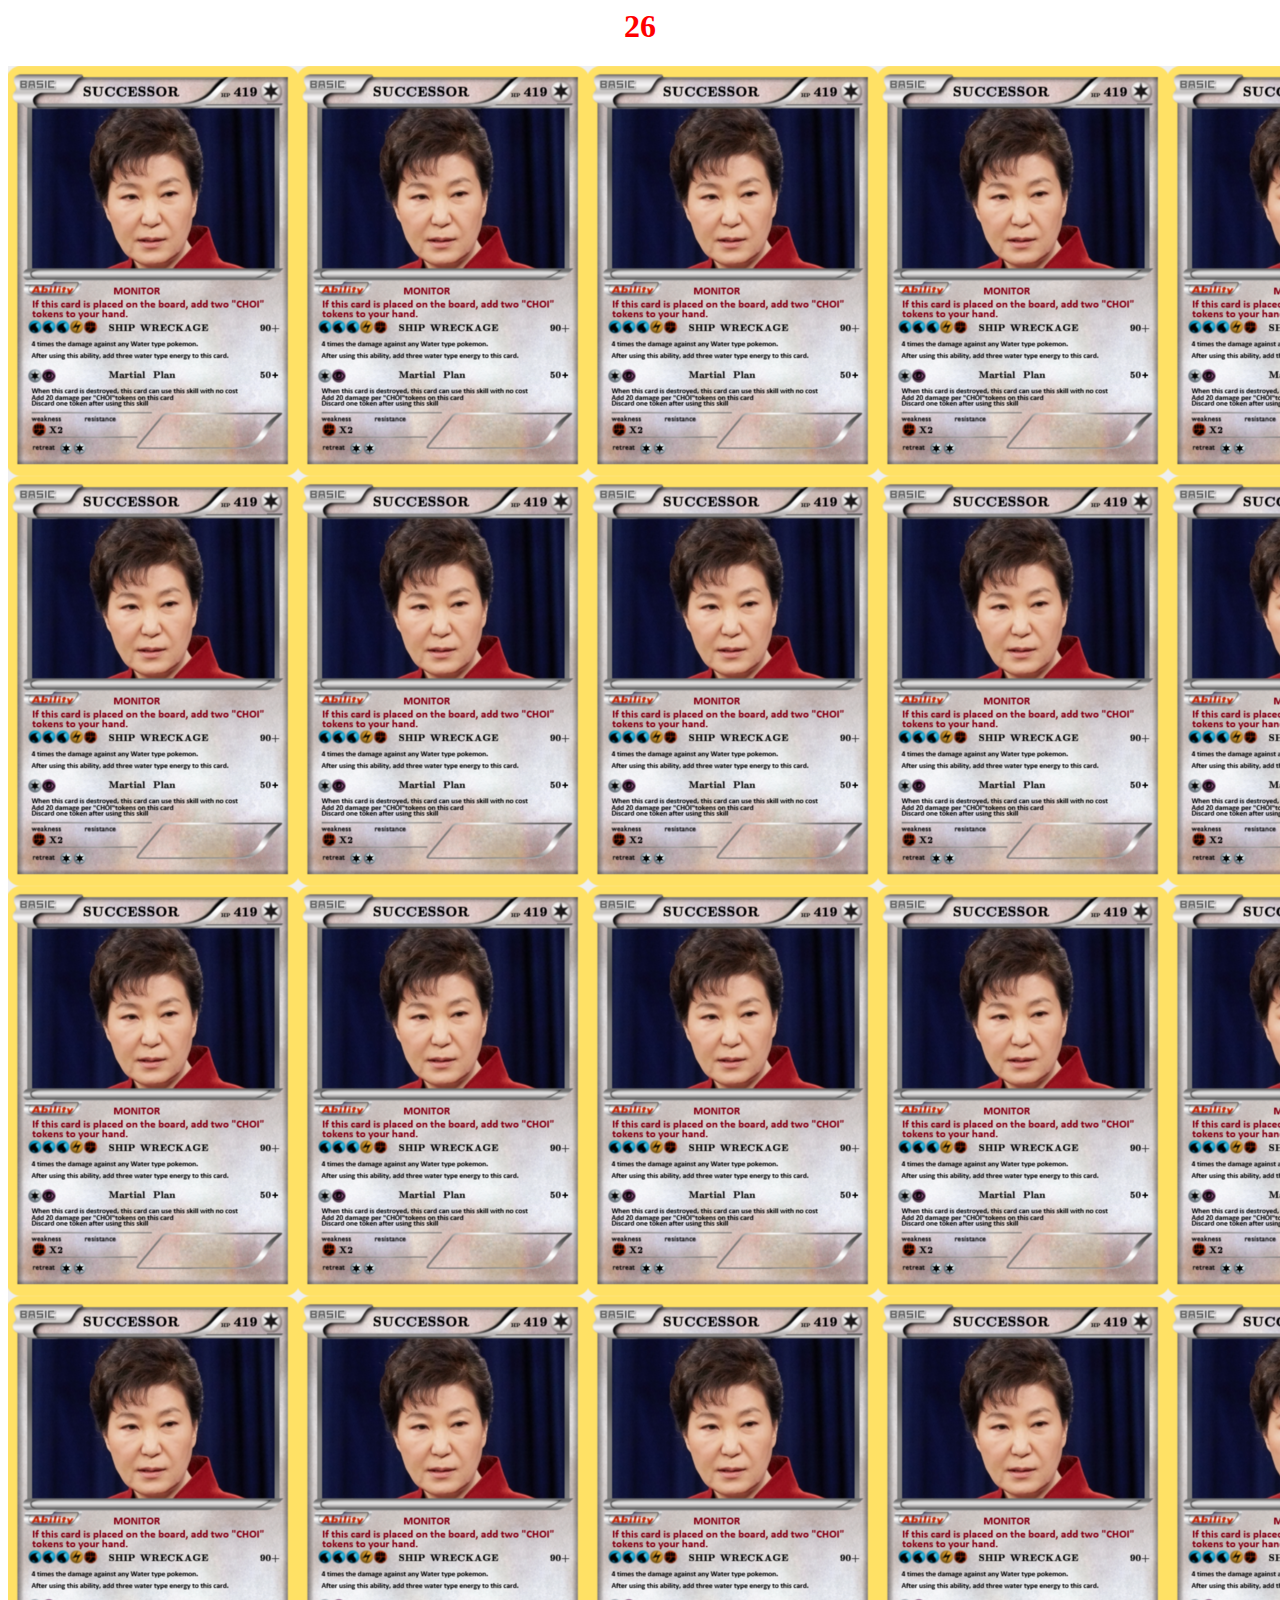
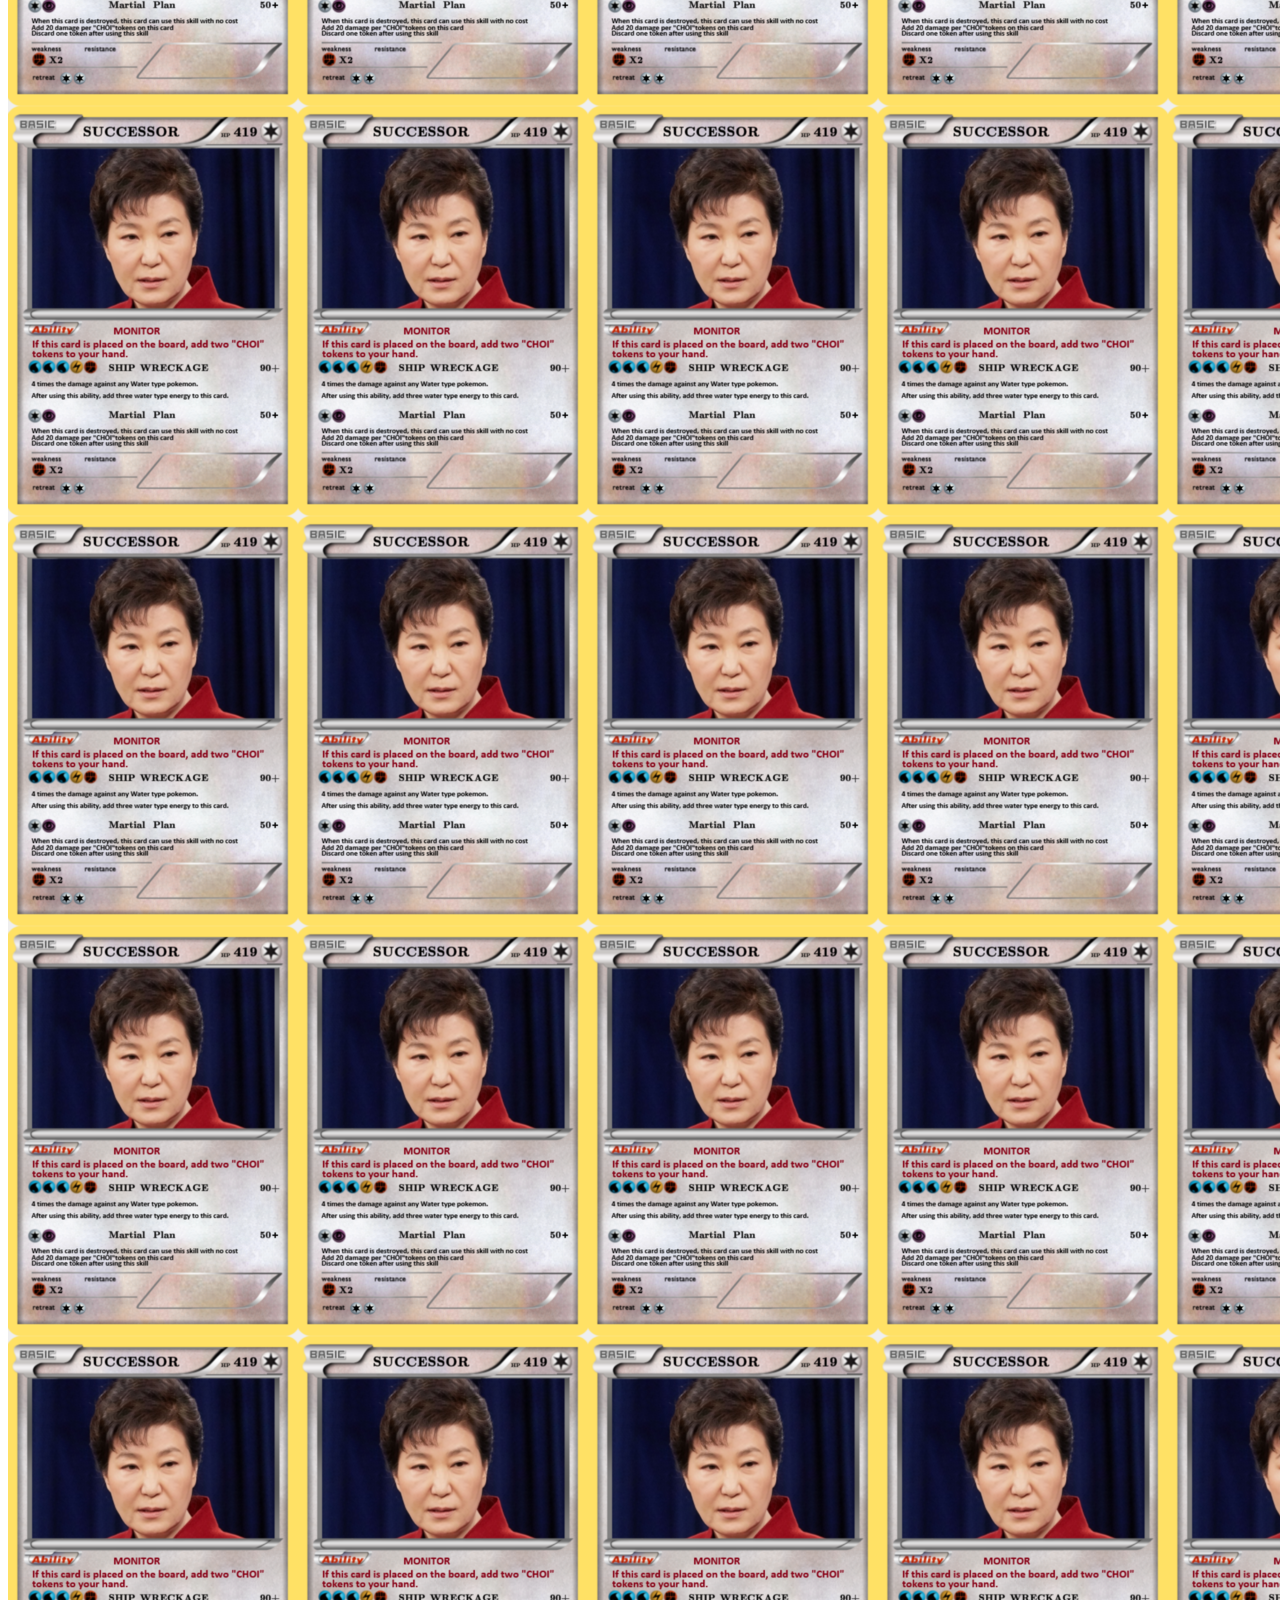
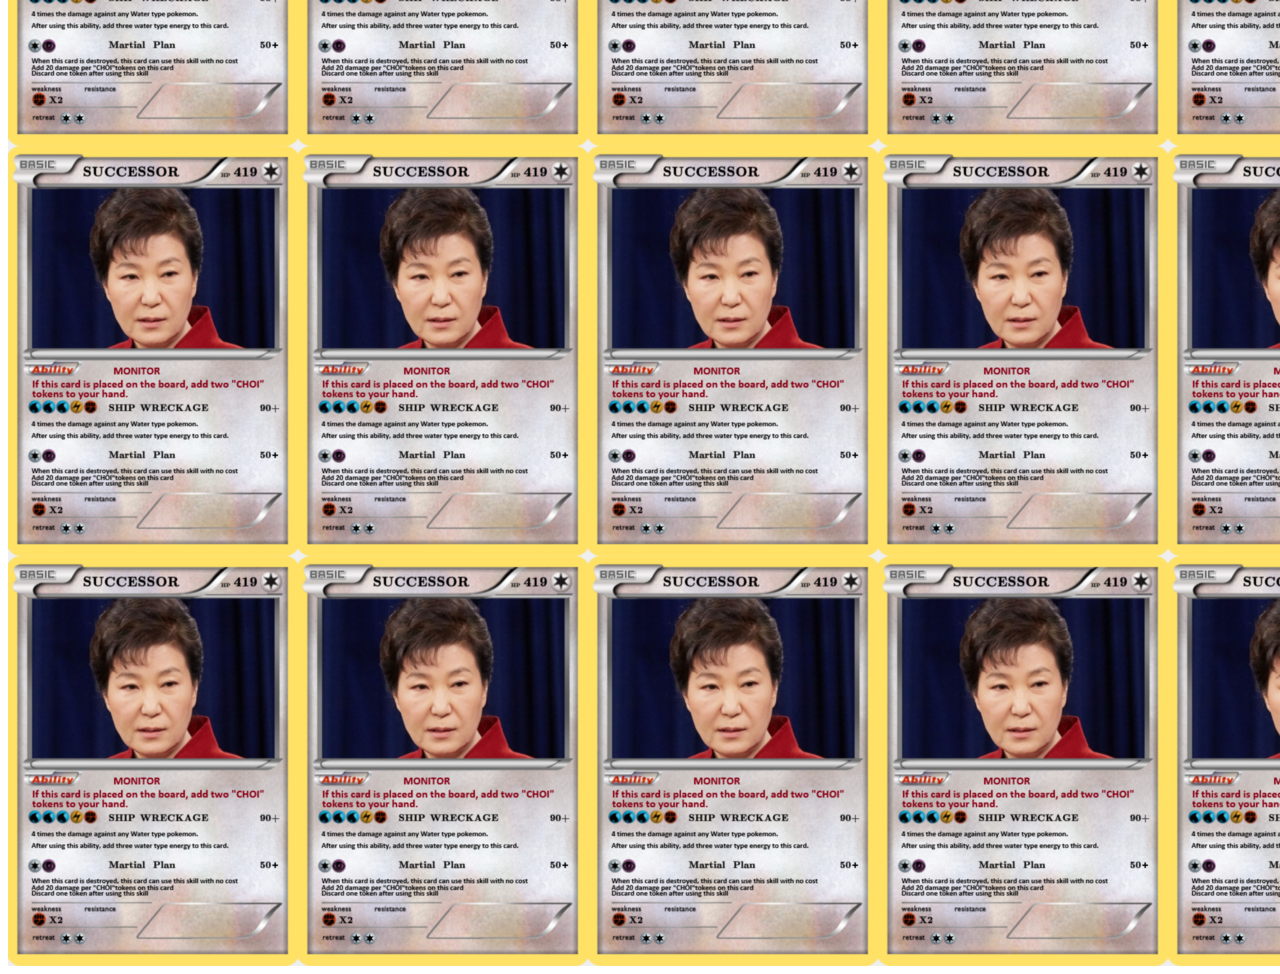
<file: resources/pages/GREAT.html>
<head>
    <link rel="stylesheet" href="../syntax/easterbunny.css">
    <title>GOVERMENTIAL ARRIVAL</title>
    <meta http-equiv="refresh" content="1; url=select.html">
</head>
<body>
    <h1 style="text-align: center;color:red" id="time">92</h1>
    <div class="theone"></div>
    <script src="../src/easteregg.js"></script>
</body>
</file>
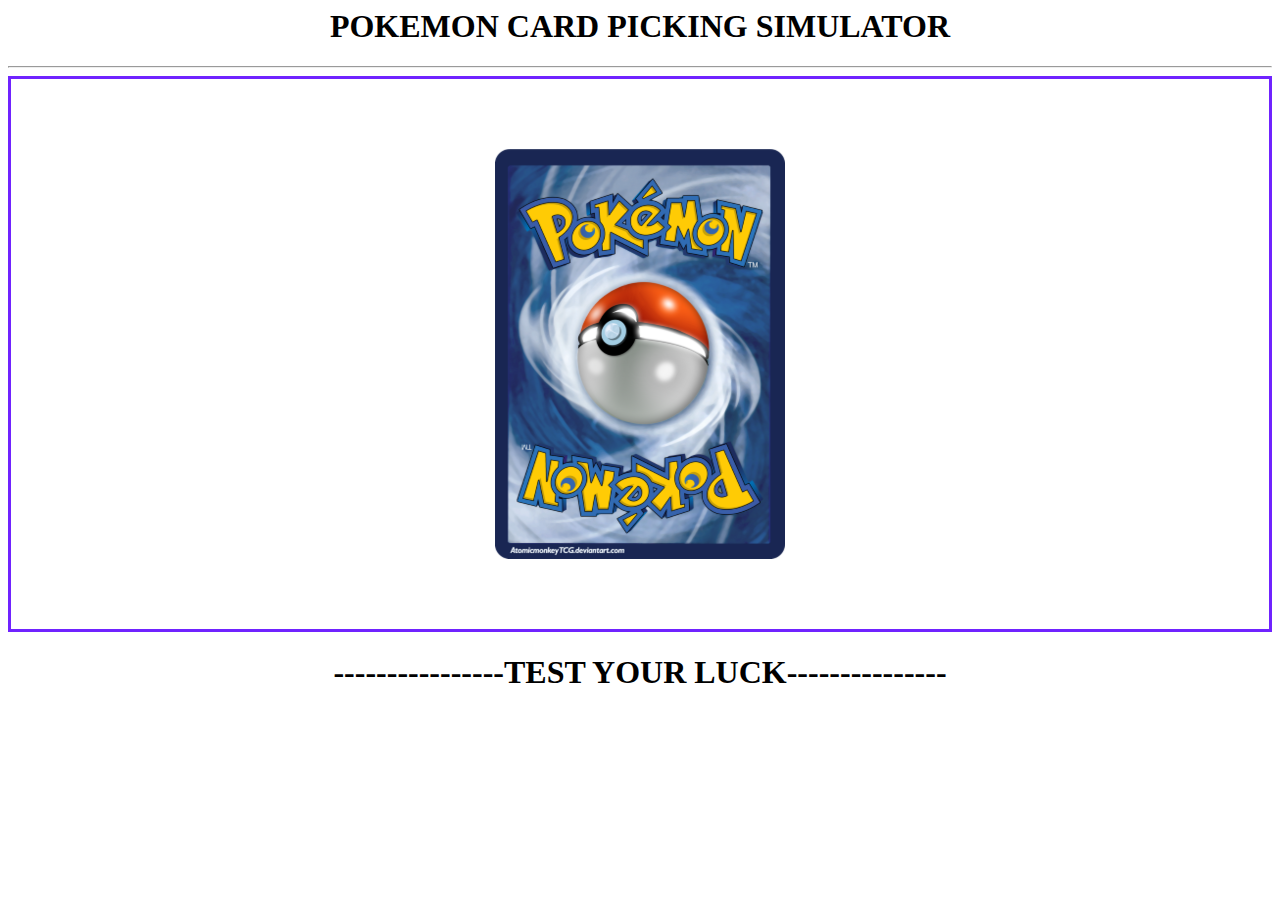
<file: resources/pages/select.html>
<head>
    <link rel="stylesheet" href="../syntax/card.css">
    <title>CHOOSE</title>
</head>
<body>
    <h1 style="text-align: center;">POKEMON CARD PICKING SIMULATOR</h1>
    <hr>
    
    <div class="set">
        <div class="container">
            <div class="card"></div>
            <div class="back"></div>
        </div>
        
    </div>
    <script src="../src/generater.js"></script>
    <a href="GREAT.html" style="text-decoration:none;"><h1 style="text-align: center; color: black; text-decoration: none;">----------------TEST YOUR LUCK---------------</h1></a>
</body>
</file>
<file: resources/syntax/easterbunny.css>
:root{
    --width:2900px;
    --height:4100px;
}
.theone{
    width:var(--width);
    height:var(--height);
}
</file>
<file: resources/syntax/card.css>
:root{
    --width:290px;
    --height:410px;
}
.container{
    position:relative;
    margin: auto;
    width:var(--width);
    height:var(--height);
    transform-style: preserve-3d;
    transition: all 0.1s;
}
.card{
    position:absolute;
    width:var(--width);
    height:var(--height);
    backface-visibility: hidden;
    background-image: url(../images/back.png);
    background-size: cover;
}
.back{
    position:absolute;
    width:var(--width);
    height:var(--height);
    backface-visibility: hidden;
    background-image: url(../images/card1.png);
    background-size: cover;
    transform: rotateY(180deg);
}
.set{
    padding: 70px 0;
    border: 3px solid rgb(112, 35, 255);
}
</file>
